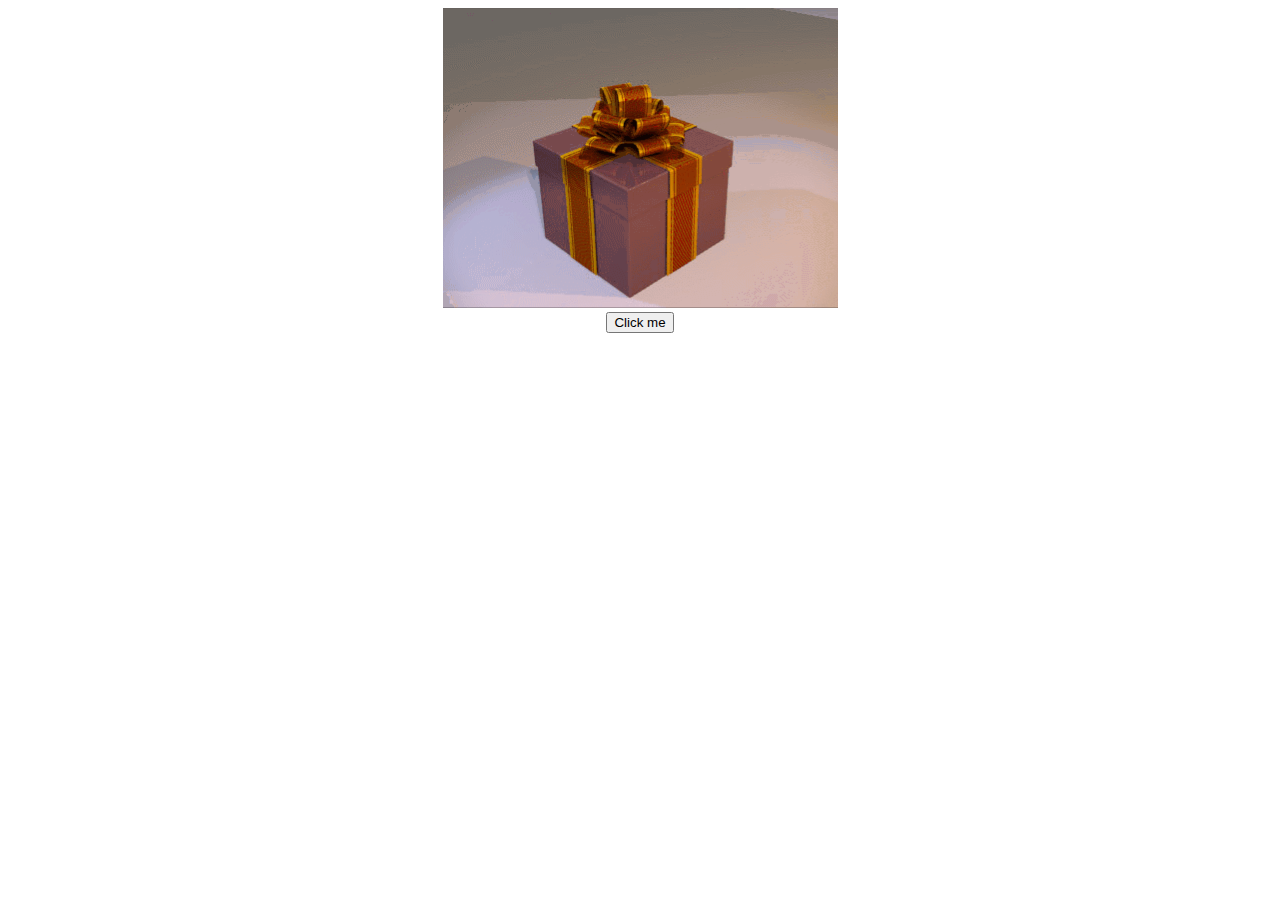
<file: Fun Project 1/index.html>
<!DOCTYPE html>
<html lang="en">
<head>
    <meta charset="UTF-8">
    <meta http-equiv="X-UA-Compatible" content="IE=edge">
    <meta name="viewport" content="width=device-width, initial-scale=1.0">
    <title>Gift Box</title>
</head>
<body>
    <div align="center">
        <img id="giftImage" src="/Fun Project 1/img/Screenshot.png" alt="Gift Box" title="Gift Box">
        <br>
        <button id="myButton">Click me</button>
    </div>
    
    <script src="js/script.js"></script>
</body>
</html>
</file>
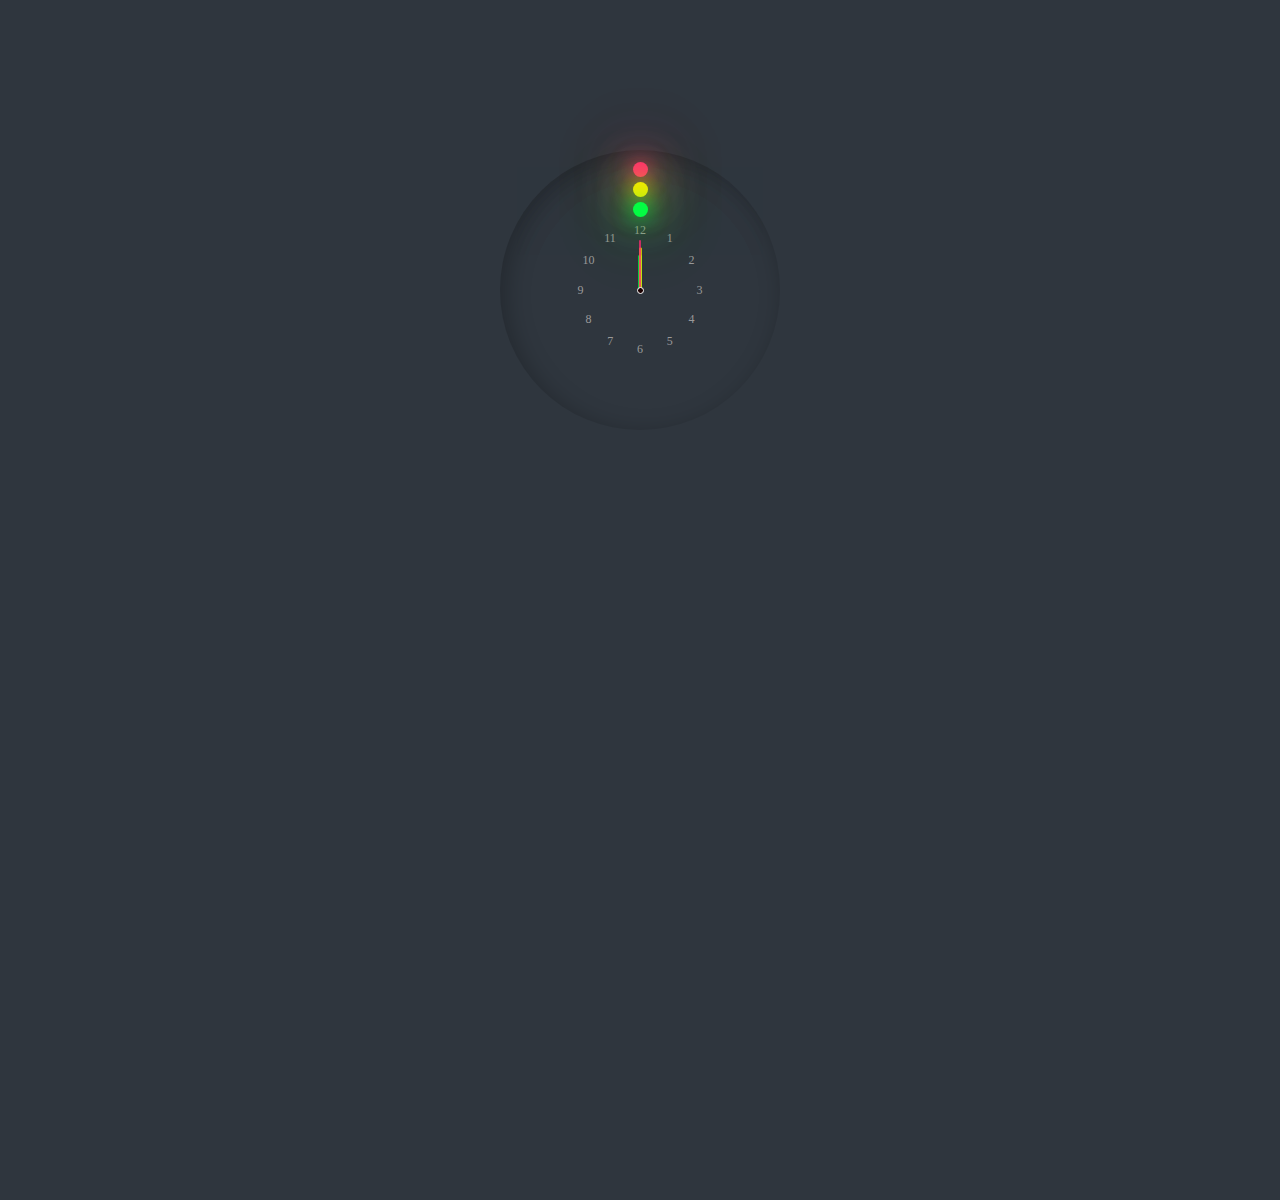
<file: Fun Project 2/index.html>
<!DOCTYPE html>
<html>
    <head>
        <meta charset="utf-8">
        <meta http-equiv="X-UA-Compatible" content="IE=edge">
        <title>Clock</title>
        <meta name="description" content="">
        <meta name="viewport" content="width=device-width, initial-scale=1">
        <link rel="stylesheet" href="style.css">
    </head>
    <body>
        <div class="clock">
            <div id="time">
                <div class="circle" style="--clr:#ff2972;">
                    <div class="dots sec_dots"></div>
                    <svg>
                        <circle cx="120" cy="120" r="120" id="ss"></circle>
                    </svg>
                </div>
                <div class="circle" style="--clr:#fee800;">
                    <div class="dots min_dots"></div>
                    <svg>
                        <circle cx="100" cy="100" r="100" id="mm"></circle>
                    </svg>
                </div>
                <div class="circle" style="--clr:#04fc43;">
                    <div class="dots hr_dots"></div>
                    <svg>
                        <circle cx="80" cy="80" r="80" id="hh"></circle>
                    </svg>
                </div>
                <div class="niddles" style="--clr2:#ff2972;" id="sc">
                    <i></i>
                </div>
                <div class="niddles niddle2" style="--clr2:#fee800;" id="mn">
                    <i></i>
                </div>
                <div class="niddles niddle3" style="--clr2:#04fc43;" id="hr">
                    <i></i>
                </div>

                <span style="--i:1;"><b>1</b></span>
                <span style="--i:2;"><b>2</b></span>
                <span style="--i:3;"><b>3</b></span>
                <span style="--i:4;"><b>4</b></span>
                <span style="--i:5;"><b>5</b></span>
                <span style="--i:6;"><b>6</b></span>
                <span style="--i:7;"><b>7</b></span>
                <span style="--i:8;"><b>8</b></span>
                <span style="--i:9;"><b>9</b></span>
                <span style="--i:10;"><b>10</b></span>
                <span style="--i:11;"><b>11</b></span>
                <span style="--i:12;"><b>12</b></span>

            </div>
        </div>
        
        <script>
            setInterval(()=>{
                let hh=document.getElementById('hh');
                let mm=document.getElementById('mm');
                let ss=document.getElementById('ss');
                let sec_dots = document.querySelector('.sec_dots')
                let min_dots = document.querySelector('.min_dots')
                let hr_dots = document.querySelector('.hr_dots')
                let hr=document.getElementById('hr');
                let mn=document.getElementById('mn');
                let sc=document.getElementById('sc');
                
                let now = new Date();
                let h = now.getHours();
                let m = now.getMinutes();
                let s = now.getSeconds();
    
                hh.style.strokeDashoffset = 510 - (510 * (h%12) + m*6) / 12;
                mm.style.strokeDashoffset = 630 - (630 * m + s * 10) / 60;
                ss.style.strokeDashoffset = 760 - (760 * s) / 60;
                
                sec_dots.style.transform = `rotateZ(${s * 6}deg)`;
                min_dots.style.transform = `rotateZ(${m * 6 + s/10}deg)`;
                hr_dots.style.transform = `rotateZ(${h * 30 +m/2}deg)`;

                hr.style.transform =`rotateZ(${h * 30 + m/2}deg)`
                mn.style.transform =`rotateZ(${m * 6 + s/10 }deg)`
                sc.style.transform =`rotateZ(${s * 6}deg)`
                
            },1000)
        </script>
    </body>
</html>
</file>
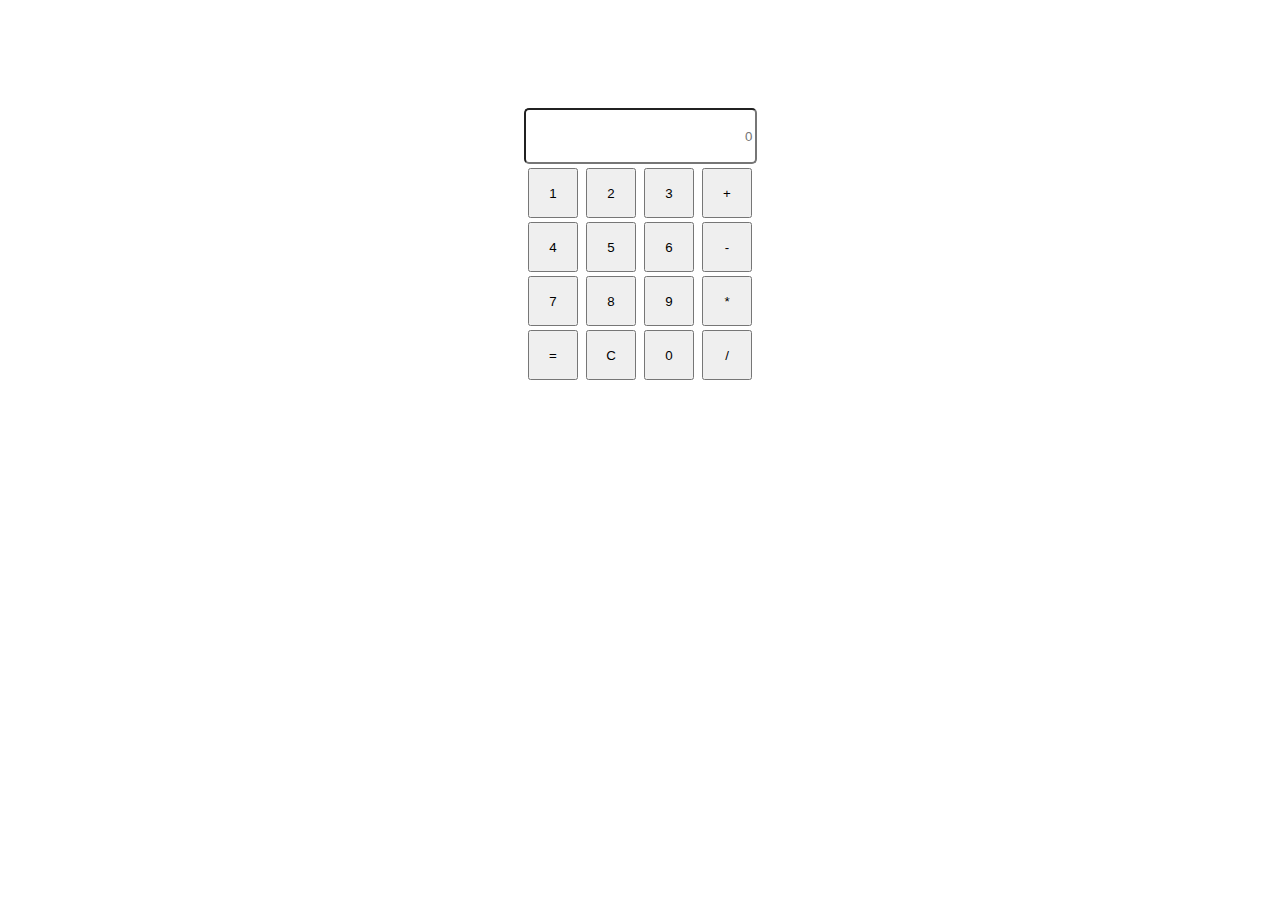
<file: Fun project 4/calculator.html>
<!DOCTYPE html>
<html lang="en">
<head>
    <meta charset="utf-8">
    <meta http-equiv="X-UA-Compatible" content="IE=edge">
    <title>Calculator</title>
    <meta name="description" content="">
    <meta name="viewport" content="width=device-width, initial-scale=1">
    <link href="https://cdn.jsdelivr.net/npm/bootstrap@5.0.2/dist/css/bootstrap.min.css" rel="stylesheet" integrity="sha384-EVSTQN3/azprG1Anm3QDgpJLIm9Nao0Yz1ztcQTwFspd3yD65VohhpuuCOmLASjC" crossorigin="anonymous">
    <link rel="stylesheet" href="style.css">
</head>
<body>
    <div align="center" class="calculator">
        <form name="form">
            <input type="text" name="display" class="form form-control" value="" placeholder="0" aria-live="assertive">
            <div class="buttons">
                <button type="button" class="btn btn-outline-primary" value="1" onclick="buttonfunction(this.value)">1</button>
                <button type="button" class="btn btn-outline-primary" value="2" onclick="buttonfunction(this.value)">2</button>
                <button type="button" class="btn btn-outline-primary" value="3" onclick="buttonfunction(this.value)">3</button>
                <button type="button" class="btn btn-outline-primary" value="+" onclick="buttonfunction(this.value)" aria-label="Addition">+</button>
                <br>
                <button type="button" class="btn btn-outline-primary" value="4" onclick="buttonfunction(this.value)">4</button>
                <button type="button" class="btn btn-outline-primary" value="5" onclick="buttonfunction(this.value)">5</button>
                <button type="button" class="btn btn-outline-primary" value="6" onclick="buttonfunction(this.value)">6</button>
                <button type="button" class="btn btn-outline-primary" value="-" onclick="buttonfunction(this.value)">-</button>
                <br>
                <button type="button" class="btn btn-outline-primary" value="7" onclick="buttonfunction(this.value)">7</button>
                <button type="button" class="btn btn-outline-primary" value="8" onclick="buttonfunction(this.value)">8</button>
                <button type="button" class="btn btn-outline-primary" value="9" onclick="buttonfunction(this.value)">9</button>
                <button type="button" class="btn btn-outline-primary" value="*" onclick="buttonfunction(this.value)" aria-label="Multiplication">*</button>
                <br>
                <button type="button" class="btn btn-outline-primary" onclick="equal()" aria-label="Equals">=</button>
                <button type="button" class="btn btn-outline-primary" onclick="clearScreen()" aria-label="Clear">C</button>
                <button type="button" class="btn btn-outline-primary" value="0" onclick="buttonfunction(this.value)">0</button>
                <button type="button" class="btn btn-outline-primary" value="/" onclick="buttonfunction(this.value)" aria-label="Division">/</button>
            </div>
        </form>
    </div>

    <script>
        function buttonfunction(val) {
            var currentDisplay = form.display.value;
            var lastCharIsOperator = /[\+\-\*\/]$/.test(currentDisplay);
            var newValIsOperator = /[\+\-\*\/]/.test(val);

            if (lastCharIsOperator && newValIsOperator) {
                console.error("Math error: Consecutive operators");
            } else {
                form.display.value += val;
            }
        }

        function equal() {
            try {
                form.display.value = eval(form.display.value);
            } catch (error) {
                console.error("Math error:", error.message);
            }
        }

        function clearScreen() {
            form.display.value = '';
        }

        document.addEventListener('keydown', function (event) {
            if (event.key === 'Enter') {
                equal();
            }
        });
    </script>
</body>
</html>
</file>
<file: Fun Project 2/style.css>
*
{
    margin: 0;
    padding: 0;
    box-sizing: border-box;
}
body{
    margin: 150px;
    display: flex;
    justify-content: center;
    align-self: center;
    min-height: 100vh;
    overflow: hidden;
    background:#2f363e;
}
.clock{
    position: relative;
    width: 280px;
    height: 280px;
    display: flex;
    justify-content: center;
    align-items: center;
    scale: 1;
    box-shadow: inset 5px 5px 25px rgba(0, 0, 0, 0.25);
    border-radius: 50%;
}
.clock::before{
    content: '';
    position: absolute;
    width: 5px;
    height: 5px;
    background: #1b0000;
    z-index: 10000;
    border: 1px solid #fff;
    border-radius: 50%;
    
}
#time{
    position: relative;
    width: 250px;
    height: 250px;
    display: flex;
    justify-content: center;
    align-items: center;
}
#time .circle{
    position: absolute;
    display: flex;
    justify-content: center;
    align-items: center;
}
#time .circle svg{
    position: relative;
    transform: rotate(270deg);
}
#time .circle:nth-child(1) svg{
    width: 250px;
    height: 250px;
}
#time .circle:nth-child(2) svg{
    width: 210px;
    height: 210px;
}
#time .circle:nth-child(3) svg{
    width: 170px;
    height: 170px;
}
#time .circle svg circle{
    height: 100%;
    width: 100%;
    fill: transparent;
    stroke-width: 5;
    stroke: var(--clr);
    transform: translate(5px,5px);
    opacity: 0.5;
}
#time .circle:nth-child(1) svg circle{
    stroke-dasharray: 760;
    stroke-dashoffset: 760;
}
#time .circle:nth-child(2) svg circle{
    stroke-dasharray: 630;
    stroke-dashoffset: 630;
}
#time .circle:nth-child(3) svg circle{
    stroke-dasharray: 510;
    stroke-dashoffset: 510;
}
.dots{
    position: absolute;
    width: 100%;
    height: 100%;
    display: flex;
    align-items: flex-start;
    justify-content: center;
    z-index: 10;
}
.dots::before{
    content: '';
    position: absolute;
    top : -3px;
    width: 15px;
    height: 15px;
    background: var(--clr);
    border-radius: 50%;
    box-shadow: 0 0 20px var(--clr),
    0 0 40px var(--clr),
    0 0 60px var(--clr),
    0 0 80px var(--clr);
}
.niddles{
    position: absolute;
    width: 200px;
    height: 200px;
    border-radius: 50%;
    display: flex;
    justify-content: center;
    align-items: flex-start;
    z-index: 10;
}
.niddles i{
    position: absolute;
    width: 2px;
    background: var(--clr2);
    height: 50%;
    opacity: .75;
    border-radius: 6px;
    transform-origin: bottom;
    transform: scaleY(0.5);
}
.niddles.niddle2{
    width: 170px;
    height: 170px;
    z-index: 9;
}
.niddles.niddle2 i{
    width: 3px;
}
.niddles.niddle3{
    width: 140px;
    height: 140px;
    z-index: 8;
}
.niddles.niddle3 i{
    width: 4px;
}
#time span{
    position: absolute;
    inset: 55px;
    text-align: center;
    color: #999;
    font-family: consolas;
    transform: rotate(calc(30deg * var(--i)));
}
#time span b{
    font-size: 0.75em;
    font-weight: 500;
    display: inline-block;
    transform: rotate(calc(-30deg * var(--i)));
}
</file>
<file: Fun project 4/style.css>
.btn{
    height: 50px;
    width: 50px;
    margin: 2px;
}
.form{
    height: 50px;
    width: 225px;
    margin: 2px;
    text-align: right;
    margin-top: 100px;
    border-radius: 5px;
}
</file>
